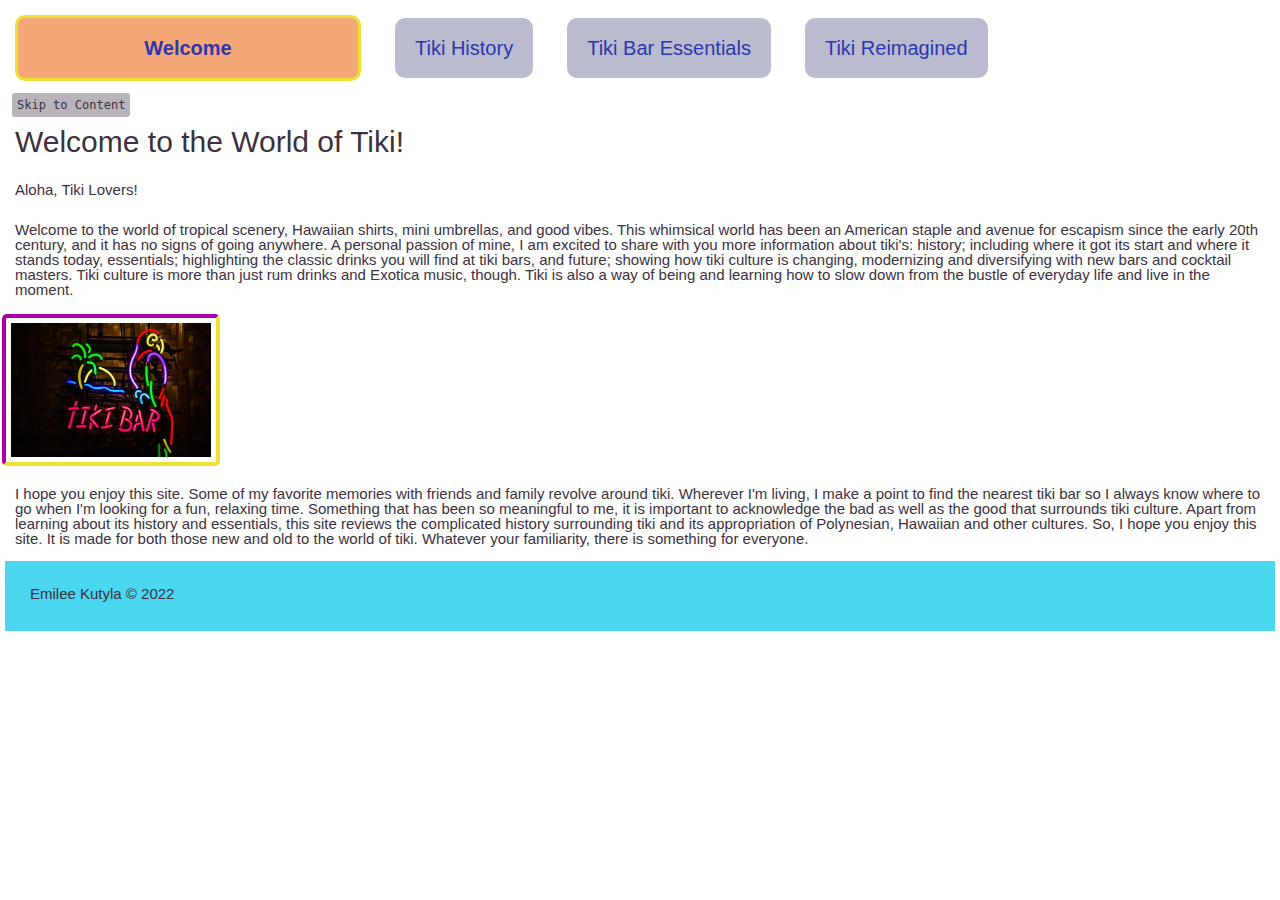
<file: index.html>
<!DOCTYPE html>

<!-- Needs more pargraph text and detail. Maybe add opening statement about why I love Tiki.  -->

<html lang="en">

    <head>
        <meta charset="UTF-8">
        <meta name="viewport" content="width=device-width, initial-scale=1.0">
        <link rel="icon" href="images/favicon.ico">
        <link rel="stylesheet" href="css/html5reset.css">
        <link rel="stylesheet" href="css/style.css">
        <title>Introduction</title>
    </head>

    <body>
        <header>
            <nav>
                <ul>
                    <li class="active"><a href = "index.html">Welcome</a></li>
                    <li><a href = "history.html">Tiki History</a></li>
                    <li><a href = "essentials.html">Tiki Bar Essentials</a></li>
                    <li><a href = "future.html">Tiki Reimagined</a></li>
                </ul>
                <a id="skip" href = "#main">Skip to Content</a>
            </nav>
            <h1> Welcome to the World of Tiki!</h1>
        </header>

        <main id= "main">
            <p> Aloha, Tiki Lovers!</p>

                <p>
                Welcome to the world of tropical scenery, Hawaiian shirts, mini umbrellas, and good vibes. This whimsical world has been an American staple and avenue for escapism since the early 20th century, and it has no signs of going anywhere. 

                A personal passion of mine, I am excited to share with you more information about tiki's: history; including where it got its start and where it stands today, essentials; highlighting the classic drinks you will find at tiki bars, and future; showing how tiki culture is changing, modernizing and diversifying with new bars and cocktail masters. 

                Tiki culture is more than just rum drinks and Exotica music, though. Tiki is also a way of being and learning how to slow down from the bustle of everyday life and live in the moment.
                </p>

                <img id="sign" src = "images/tiki_light.jpg" alt="Neon tiki bar signage with parrot design"/>

                <p>
                I hope you enjoy this site. Some of my favorite memories with friends and family revolve around tiki. Wherever I'm living, I make a point to find the nearest tiki bar so I always know where to go when I'm looking for a fun, relaxing time.

                Something that has been so meaningful to me, it is important to acknowledge the bad as well as the good that surrounds tiki culture. Apart from learning about its history and essentials, this site reviews the complicated history surrounding tiki and its appropriation of Polynesian, Hawaiian and other cultures.

                So, I hope you enjoy this site. It is made for both those new and old to the world of tiki. Whatever your familiarity, there is something for everyone.
                </p>

        </main>

        <footer>
            <p>Emilee Kutyla &copy; 2022</p>
        </footer>

    </body>
    </html>
</file>
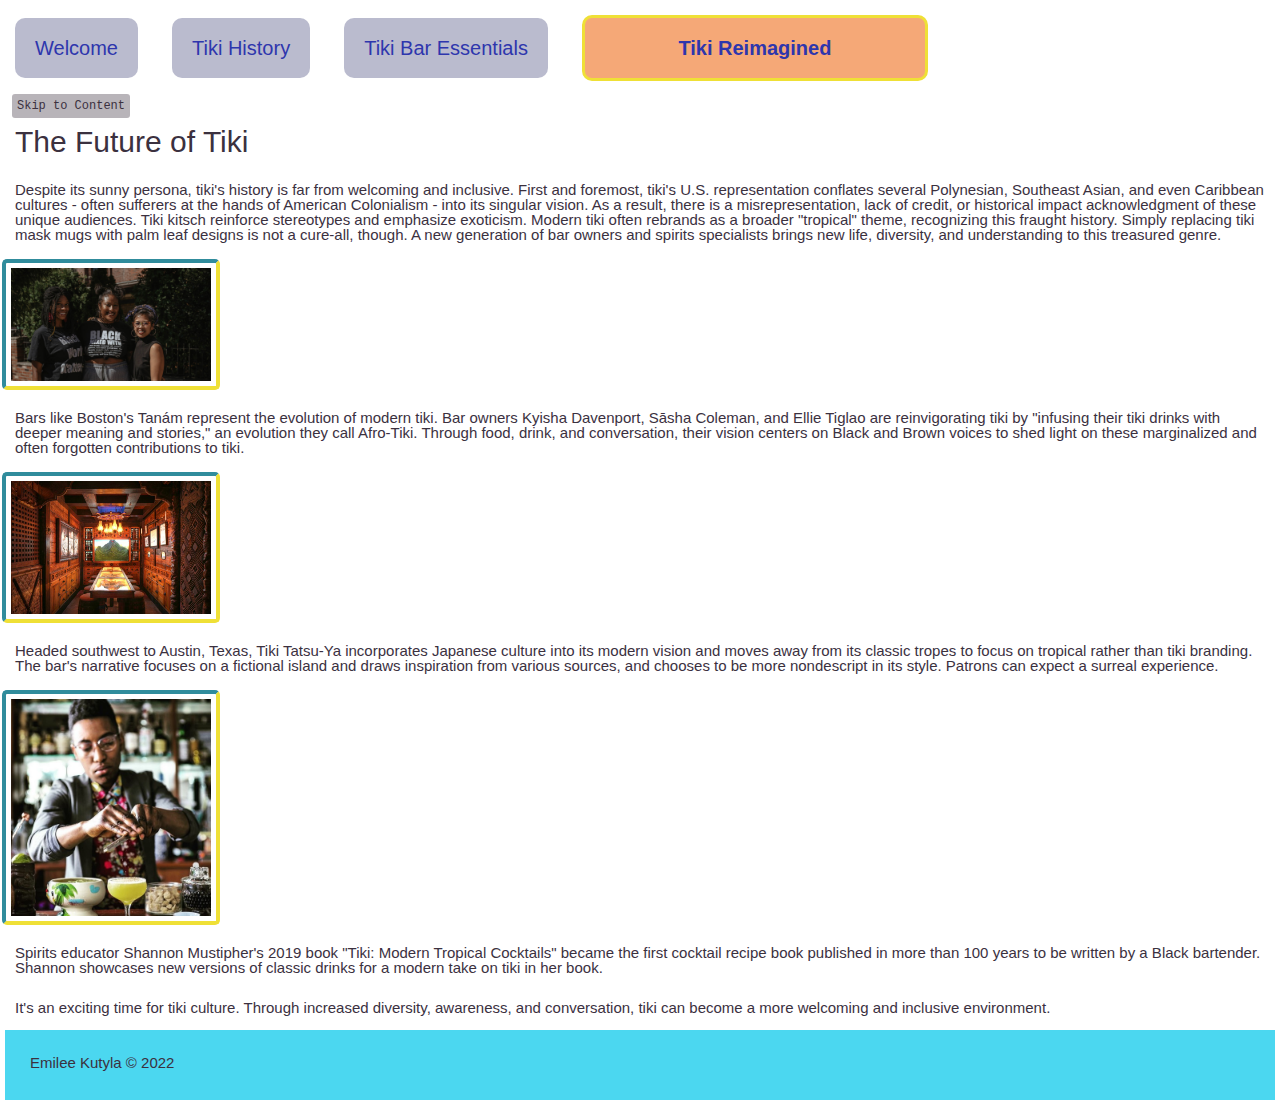
<file: future.html>
<!DOCTYPE html>

<!-- Needs more paragraph text and update images. Add information on complicated history. -->

<html lang="en">

    <head>
        <meta charset="UTF-8">
        <meta name="viewport" content="width=device-width, initial-scale=1.0">
        <link rel="icon" href="images/favicon.ico">
        <link rel="stylesheet" href="css/html5reset.css">
        <link rel="stylesheet" href="css/style.css">
        <title>Tiki Reimagined</title>
    </head>

    <body>
        <header>
            <nav>
                <ul>
                    <li><a href = "index.html">Welcome</a></li>
                    <li><a href = "history.html">Tiki History</a></li>
                    <li><a href = "essentials.html">Tiki Bar Essentials</a></li>
                    <li class="active"><a href = "future.html">Tiki Reimagined</a></li>
                </ul>
                <a id="skip" href = "#main">Skip to Content</a>
            </nav>
            <h1>The Future of Tiki</h1>
        </header>

        <main id= "main">
            <p>Despite its sunny persona, tiki's history is far from welcoming and inclusive. First and foremost, tiki's U.S. representation conflates several Polynesian, Southeast Asian, and even Caribbean cultures - often sufferers at the hands of American Colonialism - into its singular vision. As a result, there is a misrepresentation, lack of credit, or historical impact acknowledgment of these unique audiences.

                Tiki kitsch reinforce stereotypes and emphasize exoticism. Modern tiki often rebrands as a broader "tropical" theme, recognizing this fraught history. Simply replacing tiki mask mugs with palm leaf designs is not a cure-all, though.

                A new generation of bar owners and spirits specialists brings new life,  diversity, and understanding to this treasured genre. </p>

            <img class = "one" src= 'images/new_tiki.jpeg' alt= 'Tanám’s worker-owners (left to right) Kyisha Davenport, Sāsha Coleman, and Ellie Tiglao' width= "200">
            <p>Bars like Boston's Tanám represent the evolution of modern tiki. Bar owners Kyisha Davenport, Sāsha Coleman, and Ellie Tiglao are reinvigorating tiki by "infusing their tiki drinks with deeper meaning and stories," an evolution they call Afro-Tiki. Through food, drink, and conversation, their vision centers on Black and Brown voices to shed light on these marginalized and often forgotten contributions to tiki.</p>


            <img class = "two" src= "images/tiki_tatsu.jpg" alt="Interior of Tiki Tatsu-Ya restaurant" width="200">
            <p>Headed southwest to Austin, Texas, Tiki Tatsu-Ya incorporates Japanese culture into its modern vision and moves away from its classic tropes to focus on tropical rather than tiki branding. The bar's narrative focuses on a fictional island and draws inspiration from various sources, and chooses to be more nondescript in its style. Patrons can expect a surreal experience.</p> 
            <!-- <a href='https://austin.eater.com/2021/9/30/22699042/tiki-tatsu-ya-menu-cocktail-bar-austin-open-photos-drinks-dishes' target='_blank'>Follow link to learn more about Tiki Tatsu-Ya.</a>. -->

            <img class = "three" src= "images/shannon_mustipher.jpg" alt="Shannon Mustipher mixing a tiki cocktail" width="200">
            <p>Spirits educator Shannon Mustipher's 2019 book "Tiki: Modern Tropical Cocktails" became the first cocktail recipe book published in more than 100 years to be written by a Black bartender. Shannon showcases new versions of classic drinks for a modern take on tiki in her book. </p>


            <p>It's an exciting time for tiki culture. Through increased diversity, awareness, and conversation, tiki can become a more welcoming and inclusive environment.</p>

        </main>

        <footer>
            <p>Emilee Kutyla &copy; 2022</p>
        </footer>

    </body>
    </html>
</file>
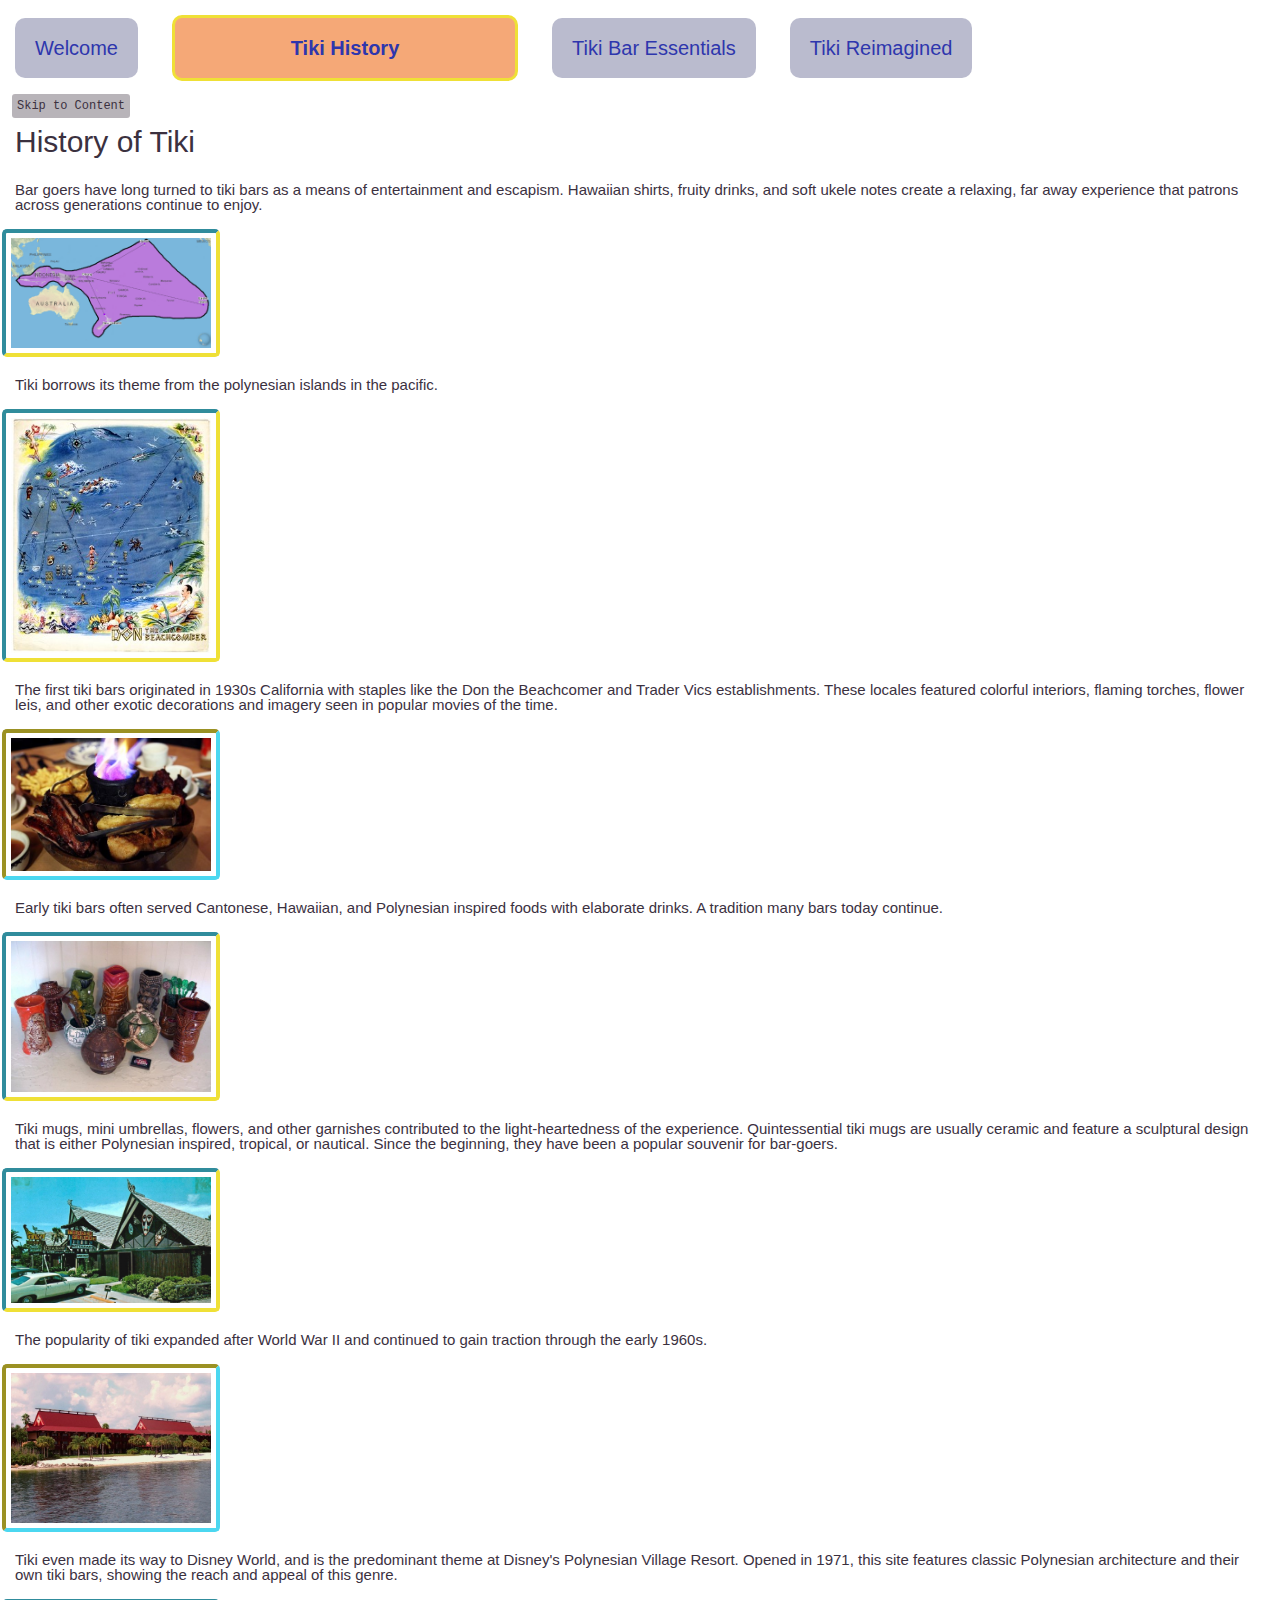
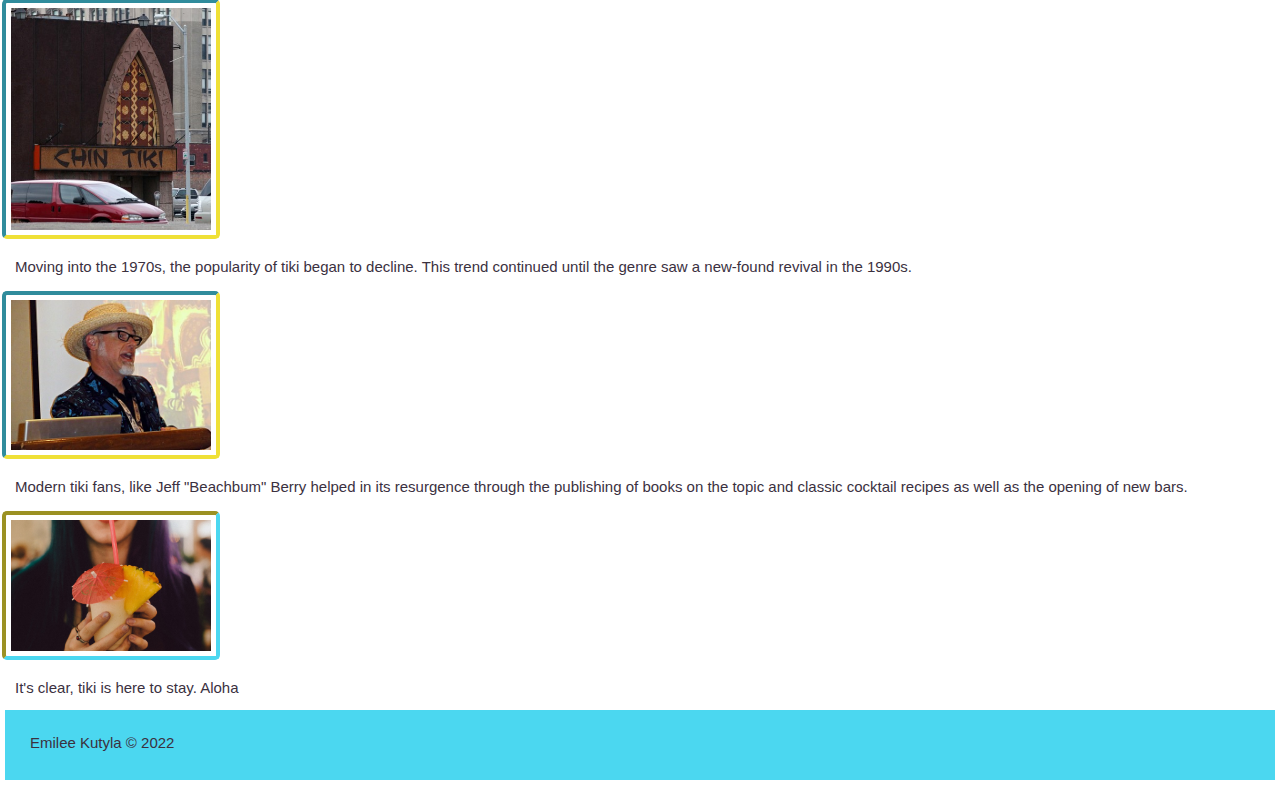
<file: history.html>
<!DOCTYPE html>

<!-- Made sure all pictures make sense and are uniform. -->

<html lang="en">

    <head>
        <meta charset="UTF-8">
        <meta name="viewport" content="width=device-width, initial-scale=1.0">
        <link rel="icon" href="images/favicon.ico">
        <link rel="stylesheet" href="css/html5reset.css">
        <link rel="stylesheet" href="css/style.css">
        <title>Tiki History</title>
    </head>

    <body>
        <header>
            <nav>
                <ul>
                    <li><a href = "index.html">Welcome</a></li>
                    <li class="active"><a href = "history.html">Tiki History</a></li>
                    <li><a href = "essentials.html">Tiki Bar Essentials</a></li>
                    <li><a href = "future.html">Tiki Reimagined</a></li>
                </ul>
                <a id="skip" href = "#main">Skip to Content</a>
            </nav>
            <h1>History of Tiki</h1>
        </header>

        <main id="main">
            <p>Bar goers have long turned to tiki bars as a means of entertainment and escapism. Hawaiian shirts, fruity drinks, and soft ukele notes create a relaxing, far away experience that patrons across generations continue to enjoy. </p>

            <img class="history" src= "images/polynesian_spread.png" alt="Map of Polyneisan islands"/>
            <p>Tiki borrows its theme from the polynesian islands in the pacific.</p>

            <img class="history" src= "images/tiki_menu.jpg" alt="Don the Beachomber menu"/>
            <p>The first tiki bars originated in 1930s California with staples like the Don the Beachcomer and Trader Vics establishments. These locales featured colorful interiors, flaming torches, flower leis, and other exotic decorations and imagery seen in popular movies of the time.</p>

            <img class="historyone" src= "images/pupu_platter.jpg" alt="Flaming PuPu Platter ribs, egg rolls and fried shrimp"/>
            <p>Early tiki bars often served Cantonese, Hawaiian, and Polynesian inspired foods with elaborate drinks. A tradition many bars today continue.</p>

            <img class="history" src="images/tiki_mugs_display.jpg" alt="Display of tiki mugs"/>
            <p>Tiki mugs, mini umbrellas, flowers, and other garnishes contributed to the light-heartedness of the experience. Quintessential tiki mugs are usually ceramic and feature a sculptural design that is either Polynesian inspired, tropical, or nautical. Since the beginning, they have been a popular souvenir for bar-goers.</p>

            <img class="history" src= "images/classic_bar.jpg" alt="Classic, vintage tiki bar interior"/>
            <p>The popularity of tiki expanded after World War II and continued to gain traction through the early 1960s.</p>

            <img class="historyone" src="images/disney_polynesian.jpg" alt="Exterior of Disney Polynesian resort"/>
            <p>Tiki even made its way to Disney World, and is the predominant theme at Disney's Polynesian Village Resort. Opened in 1971, this site features classic Polynesian architecture and their own tiki bars, showing the reach and appeal of this genre.</p>

            <img class="history" src="images/tiki_decline.jpg" alt="Delapidated tiki bar exterior"/>
            <p>Moving into the 1970s, the popularity of tiki began to decline. This trend continued until the genre saw a new-found revival in the 1990s.</p>

            <img class="history" src="images/jeff_berry.jpg" alt="Jeff Berry speaking at an engagement"/>
            <p>Modern tiki fans, like Jeff "Beachbum" Berry helped in its resurgence through the publishing of books on the topic and classic cocktail recipes as well as the opening of new bars.</p>

            <img class="historyone" src="images/tiki_drink_pineapple.jpg" alt="Girl drinking a classic tiki drink with pineapple"/>
            <p>It's clear, tiki is here to stay. Aloha</p>

        </main>

        <footer>
            <p>Emilee Kutyla &copy; 2022</p>
        </footer>

    </body>
    </html>
</file>
<file: css/style.css>
img {
    width: 200px;
    height: auto;
    border-width: 4px;
    border-style: inset;
    border-color: #4bd7f0 #efe036 #efe036 #4bd7f0;
    padding: 5px;
    margin: 2px;
    border-radius: 5px;
}

.historyone{
    border-style: inset;
    border-color: #efe036 #4bd7f0 #4bd7f0 #efe036;
    border-width: 4px;
}

.history:hover{
    opacity: 30%;
    filter: drop-shadow(5px 5px 5px #666);
    border-width: 5px;
    border-color: #ff00ff #4bd7f0 #4bd7f0 #ff00ff;
}

.historyone:hover{
    opacity: 30%;
    filter: drop-shadow(5px 5px 5px #666);
    border-width: 5px;
    border-color: #ff00ff #4bd7f0 #4bd7f0 #ff00ff;
}


.drinkone{
    border-style: inset;
    border-color: #efe036 #4bd7f0 #4bd7f0 #efe036;
    border-width: 4px;
}

.drink:hover{
    border-color:  #ff00ff #4bd7f0 #4bd7f0 #ff00ff;
    opacity: 30%;
    border-width: 5px;
    filter: drop-shadow(5px 5px 5px #666);
}

.drinkone:hover{
    border-color:  #ff00ff #4bd7f0 #4bd7f0 #ff00ff;
    opacity: 30%;
    border-width: 5px;
    filter: drop-shadow(5px 5px 5px #666);
}

#sign {
    width: 200px;
    height: auto;
    border-style: inset;
    border-color: #ff00ff #efe036 #efe036 #ff00ff;
    padding: 5px;
}

nav li {
    font-size: 20px;
    padding: 20px;
    margin: 15px;
    display: inline-block;
    border-radius: 10px;
    background-color: #9394b2a2;
}

a:link{
    color: #2e36ad;
    text-decoration: none;
    font-family:'Segoe UI', Tahoma, Geneva, Verdana, sans-serif;
}

a:hover{
    color: #9394b2;
    font-weight: bold;
    text-decoration: underline;
}

a:visited{
    color: #2e36ad;
    text-decoration: none;
}

.active {
    background-color: #f5a877;
    width: 300px;
    font-weight: bold;
    color: #779097;
    border: 3px solid #efe036;
    text-align: center;
    text-decoration: none;
}

h1 {
    font-size: 30px;
    font-family: 'Segoe UI', Tahoma, Geneva, Verdana, sans-serif;
    color:#3b313f;
    padding: 10px;
    margin: 5px;
}

p{
    font-family: 'Segoe UI', Tahoma, Geneva, Verdana, sans-serif;
    color: #3b313f;
    font-size: 15px;
    padding: 10px;
    margin: 5px;
}

footer {
    background-color: #4bd7f0;
    color: #3b313f;
    font-size: 12px;
    height: 50px;
    padding: 10px;
    margin: 5px;
}

#skip{
    font-size: 12px;
    font-family: monospace;
    background-color: #3b313f5d;
    color: #3b313f;
    padding: 5px;
    border-radius: 3px;
    margin-left: 12px;
}
</file>
